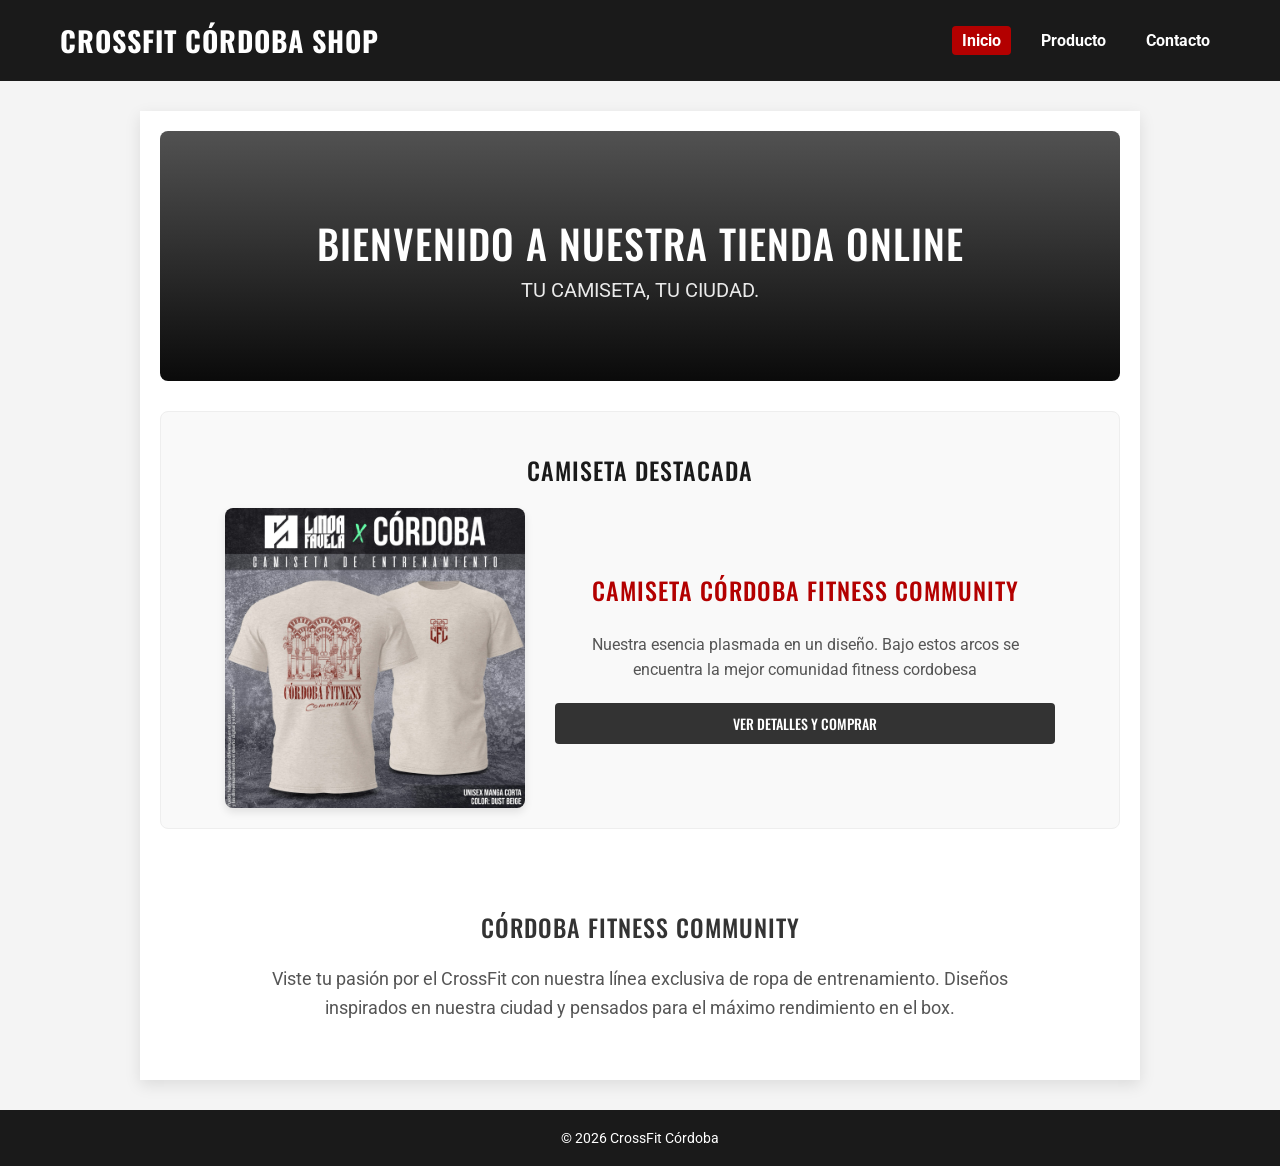
<file: index.html>
<!DOCTYPE html>
<html lang="es">
<head>
    <meta charset="UTF-8">
    <meta name="viewport" content="width=device-width, initial-scale=1.0">
    <title>Inicio - CrossFit Córdoba Shop</title>
    <link href="https://fonts.googleapis.com/css2?family=Oswald:wght@400;500;700&family=Roboto:wght@400;700&display=swap" rel="stylesheet">
    <link rel="stylesheet" href="style.css">
</head>
<body>
    <header>
        <div class="header-content">
            <h1>CrossFit Córdoba Shop</h1>
            <nav>
                <a href="index.html" class="active">Inicio</a>
                <a href="producto.html">Producto</a>
                <a href="contacto.html">Contacto</a>
            </nav>
        </div>
    </header>

    <main>
        <section class="portada-hero">
            <div class="portada-texto">
                <h2>Bienvenido a nuestra tienda online</h2>
                <p>TU CAMISETA, TU CIUDAD.</p>
            </div>
        </section>

        <section class="producto-destacado-portada">
            <h2>Camiseta Destacada</h2>
            <div class="destacado-contenedor">
                <img src="images/Camiseta_CFC.jpg" alt="Camiseta Principal CrossFit Córdoba">
                <div class="destacado-info">
                    <h3>Camiseta Córdoba Fitness Community</h3>
                    <p>Nuestra esencia plasmada en un diseño. Bajo estos arcos se encuentra la mejor comunidad fitness cordobesa</p>
                    <a href="producto.html" class="boton-tarjeta">Ver detalles y comprar</a>
                </div>
            </div>
        </section>

        <section class="intro-tienda">
            <h2>CÓRDOBA FITNESS COMMUNITY</h2>
            <p>Viste tu pasión por el CrossFit con nuestra línea exclusiva de ropa de entrenamiento. Diseños inspirados en nuestra ciudad y pensados para el máximo rendimiento en el box.</p>
        </section>
    </main>

    <footer>
        <p>&copy; 2026 CrossFit Córdoba</p>
    </footer>
</body>
</html>
</file>
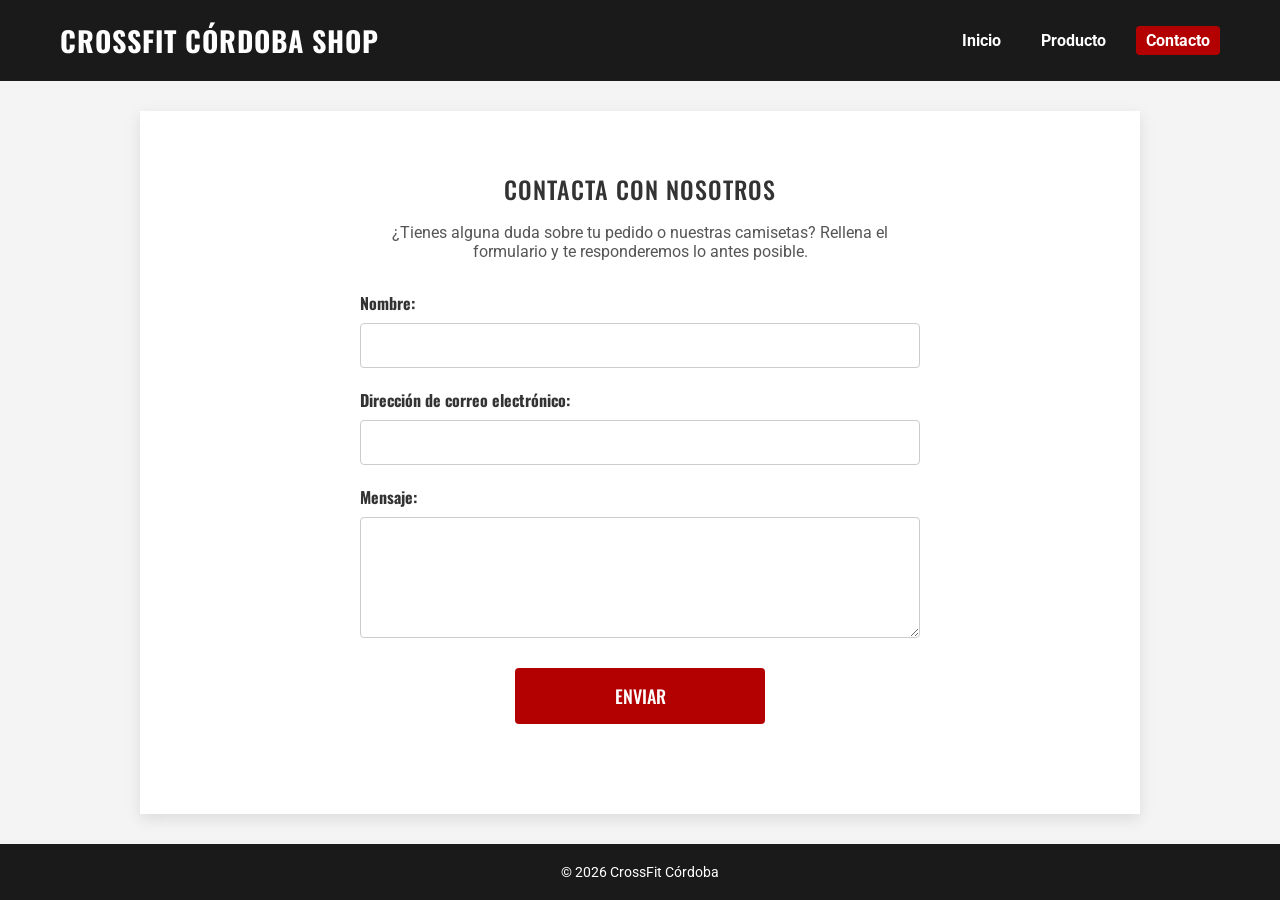
<file: contacto.html>
<!DOCTYPE html>
<html lang="es">
<head>
    <meta charset="UTF-8">
    <meta name="viewport" content="width=device-width, initial-scale=1.0">
    <title>Contacto - CrossFit Córdoba Shop</title>
    <link href="https://fonts.googleapis.com/css2?family=Oswald:wght@400;500;700&family=Roboto:wght@400;700&display=swap" rel="stylesheet">
    <link rel="stylesheet" href="style.css">
</head>
<body>
    <header>
        <div class="header-content">
            <h1>CrossFit Córdoba Shop</h1>
            <nav>
                <a href="index.html">Inicio</a>
                <a href="producto.html">Producto</a>
                <a href="contacto.html" class="active">Contacto</a>
            </nav>
        </div>
    </header>

    <main>
        <section class="formulario-contacto">
            <h2>Contacta con Nosotros</h2>
            <p>¿Tienes alguna duda sobre tu pedido o nuestras camisetas? Rellena el formulario y te responderemos lo antes posible.</p>
            
            <div id="mensaje-error" class="mensaje-error"></div>
            <div id="mensaje-exito" class="mensaje-exito"></div>

            <form id="formContacto">
                <div class="campo-formulario">
                    <label for="nombre">Nombre:</label>
                    <input type="text" id="nombre" name="nombre">
                </div>

                <div class="campo-formulario">
                    <label for="email">Dirección de correo electrónico:</label>
                    <input type="email" id="email" name="email">
                </div>

                <div class="campo-formulario">
                    <label for="mensaje">Mensaje:</label>
                    <textarea id="mensaje" name="mensaje" rows="5"></textarea>
                </div>

                <div class="contenedor-boton">
                    <button type="button" class="boton-principal" onclick="validarFormulario()">Enviar</button>
                </div>
            </form>
        </section>
    </main>

    <footer>
        <p>&copy; 2026 CrossFit Córdoba</p>
    </footer>

    <script src="script.js"></script>
</body>
</html>
</file>
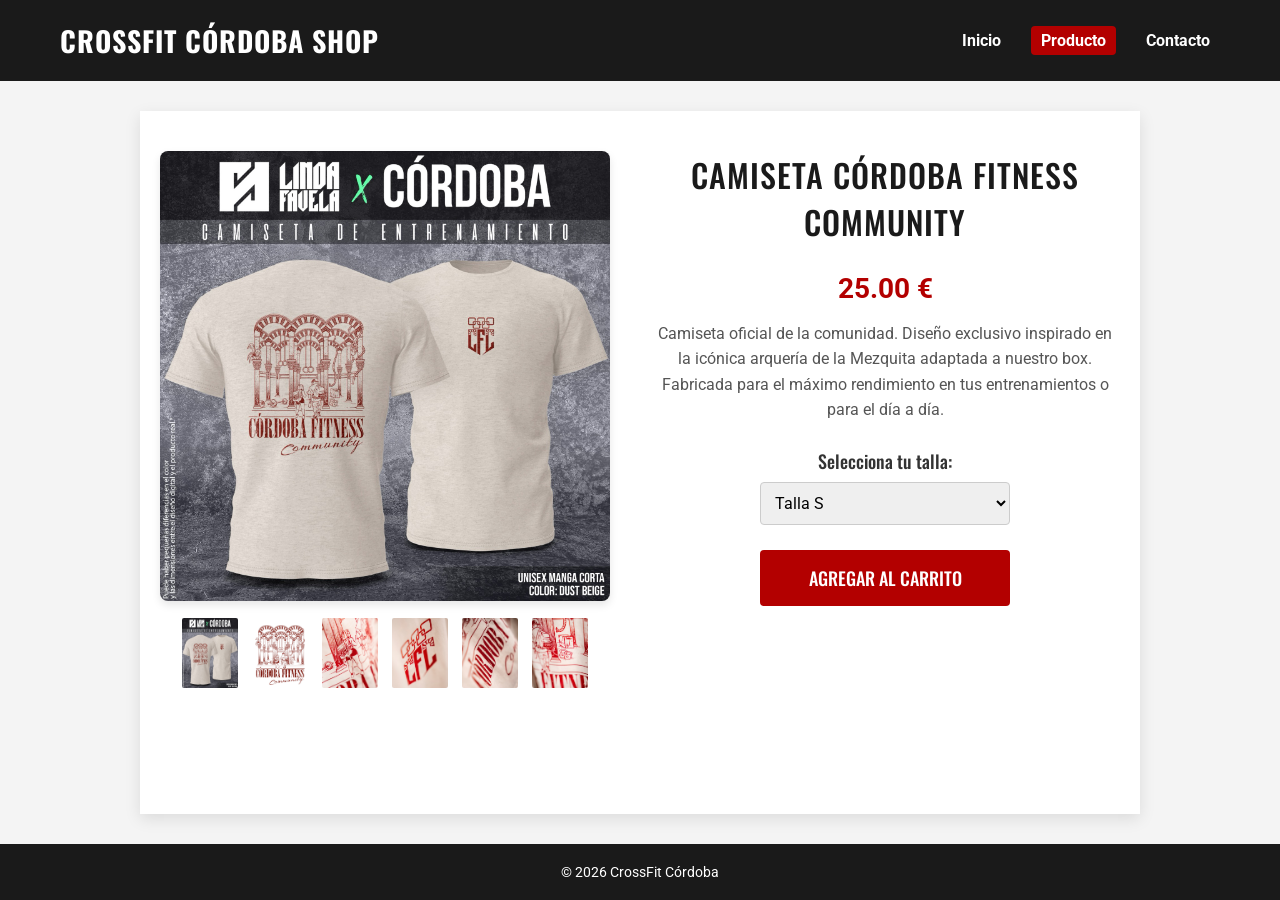
<file: producto.html>
<!DOCTYPE html>
<html lang="es">
<head>
    <meta charset="UTF-8">
    <meta name="viewport" content="width=device-width, initial-scale=1.0">
    <title>Producto - CrossFit Córdoba Shop</title>
    <link href="https://fonts.googleapis.com/css2?family=Oswald:wght@400;500;700&family=Roboto:wght@400;700&display=swap" rel="stylesheet">
    <link rel="stylesheet" href="style.css">
</head>
<body>
    <header>
        <div class="header-content">
            <h1>CrossFit Córdoba Shop</h1>
            <nav>
                <a href="index.html">Inicio</a>
                <a href="producto.html" class="active">Producto</a>
                <a href="contacto.html">Contacto</a>
            </nav>
        </div>
    </header>

    <main>
        <section class="producto-unico">
            
            <div class="galeria-producto">
                <img id="imagen-principal" src="images/Camiseta_CFC.jpg" alt="Vista principal">
                
                <div class="miniaturas">
                    <img src="images/Camiseta_CFC.jpg" alt="Vista 1" onclick="cambiarImagen(this.src)">
                    <img src="images/Camiseta_CFC_2.jpg" alt="Vista 2" onclick="cambiarImagen(this.src)">
                    <img src="images/Camiseta_CFC_3.jpg" alt="Vista 3" onclick="cambiarImagen(this.src)">
                    <img src="images/Camiseta_CFC_4.jpg" alt="Vista 4" onclick="cambiarImagen(this.src)">
                    <img src="images/Camiseta_CFC_5.jpg" alt="Vista 5" onclick="cambiarImagen(this.src)">
                    <img src="images/Camiseta_CFC_6.jpg" alt="Vista 6" onclick="cambiarImagen(this.src)">
                </div>
            </div>

            <div class="producto-info">
                <h2>Camiseta Córdoba Fitness Community</h2>
                <p class="precio">25.00 €</p>
                <p class="descripcion">
                    Camiseta oficial de la comunidad. Diseño exclusivo inspirado en la icónica arquería de la Mezquita adaptada a nuestro box. Fabricada para el máximo rendimiento en tus entrenamientos o para el día a día.
                </p>
                
                <div class="opciones-compra">
                    <label for="talla">Selecciona tu talla:</label>
                    <select id="talla" name="talla">
                        <option value="s">Talla S</option>
                        <option value="m">Talla M</option>
                        <option value="l">Talla L</option>
                        <option value="xl">Talla XL</option>
                    </select>
                </div>

                <button class="boton-principal" onclick="agregarCarrito()">Agregar al carrito</button>
                <p id="mensaje-carrito" style="color: green; margin-top: 15px; font-weight: bold;"></p>
            </div>
        </section>
    </main>

    <footer>
        <p>&copy; 2026 CrossFit Córdoba</p>
    </footer>

    <script src="script.js"></script>
</body>
</html>
</file>
<file: style.css>
/* style.css */

* {
    box-sizing: border-box;
}

body {
    font-family: 'Roboto', sans-serif;
    margin: 0;
    padding: 0;
    background-color: #f4f4f4;
    color: #333;
    display: flex;
    flex-direction: column;
    min-height: 100vh;
}

h1, h2, h3 {
    font-family: 'Oswald', sans-serif;
    text-transform: uppercase;
    letter-spacing: 1px;
    font-weight: 500;
}

header {
    background-color: #1a1a1a;
    color: #fff;
    padding: 20px 0;
    width: 100%;
}

.header-content {
    max-width: 1200px;
    margin: 0 auto;
    display: flex;
    justify-content: space-between;
    align-items: center;
    padding: 0 20px;
}

header h1 {
    margin: 0;
    font-size: 28px;
    color: #fff;
    font-weight: 700;
}

nav {
    display: flex;
    gap: 20px;
}

nav a {
    color: #fff;
    text-decoration: none;
    font-weight: bold;
    font-size: 16px;
    padding: 5px 10px;
    border-radius: 4px;
}

nav a:hover, nav a.active {
    background-color: #b30000;
    color: white;
}

main {
    flex: 1;
    max-width: 1000px;
    margin: 30px auto;
    padding: 20px;
    background-color: #fff;
    box-shadow: 0 5px 15px rgba(0,0,0,0.1);
    width: 100%;
}

.portada-hero {
    height: 250px;
    background-color: #333;
    background-image: linear-gradient(to top, rgba(0, 0, 0, 0.8), rgba(204, 204, 204, 0.2));
    background-size: cover;
    background-position: center;
    border-radius: 8px;
    margin-bottom: 30px;
    display: flex;
    align-items: center;
    justify-content: center;
    color: white;
}

.portada-texto {
    text-align: center;
    max-width: 80%;
}

.portada-texto h2 {
    font-size: 40px;
    margin-bottom: 0;
    font-weight: 500;
    color: white;
}

.portada-texto p {
    font-family: 'Roboto', sans-serif;
    font-size: 20px;
    margin-top: 5px;
    margin-bottom: 30px;
    color: rgba(255, 255, 255, 0.9);
}

.producto-destacado-portada {
    margin-bottom: 40px;
    padding: 20px;
    background-color: #f9f9f9;
    border-radius: 8px;
    border: 1px solid #eee;
}

.producto-destacado-portada h2 {
    text-align: center;
    margin-bottom: 20px;
    color: #1a1a1a;
}

.destacado-contenedor {
    display: flex;
    flex-wrap: wrap;
    gap: 30px;
    align-items: center;
    justify-content: center;
}

.destacado-contenedor img {
    max-width: 300px;
    height: auto;
    border-radius: 8px;
    box-shadow: 0 4px 8px rgba(0,0,0,0.1);
}

.destacado-info {
    flex: 1;
    min-width: 300px;
    max-width: 500px;
    text-align: center;
}

.destacado-info h3 {
    font-size: 24px;
    margin-top: 0;
    color: #b30000;
}

.destacado-info p {
    font-size: 16px;
    line-height: 1.6;
    color: #555;
    margin-bottom: 20px;
}

.destacado-info .boton-tarjeta {
    width: auto;
    max-width: none;
}

.intro-tienda {
    text-align: center;
    padding: 20px;
    max-width: 800px;
    margin: 0 auto;
}

.intro-tienda p {
    font-size: 18px;
    line-height: 1.6;
    color: #555;
}

.producto-unico {
    display: flex;
    flex-wrap: wrap;
    gap: 40px;
    padding: 20px 0;
    justify-content: center;
}

.galeria-producto {
    flex: 1;
    min-width: 300px;
    max-width: 450px;
    margin: 0 auto;
    display: flex;
    flex-direction: column;
    gap: 15px;
}

#imagen-principal {
    width: 100%;
    height: auto;
    border-radius: 8px;
    box-shadow: 0 4px 8px rgba(0,0,0,0.1);
}

.miniaturas {
    display: flex;
    flex-wrap: wrap;
    gap: 10px;
    justify-content: center;
}

.miniaturas img {
    width: 60px;
    height: auto;
    border-radius: 4px;
    cursor: pointer;
    border: 2px solid transparent;
    transition: border-color 0.2s;
}

.miniaturas img:hover {
    border-color: #b30000;
}

.producto-info {
    flex: 1;
    min-width: 300px;
    text-align: center;
}

.producto-info h2 {
    font-size: 32px;
    margin-top: 0;
    color: #1a1a1a;
}

.producto-info .precio {
    font-size: 28px;
    color: #b30000;
    font-weight: bold;
    margin: 15px 0;
}

.producto-info .descripcion {
    font-size: 16px;
    line-height: 1.6;
    color: #555;
    margin-bottom: 20px;
}

.opciones-compra {
    margin: 25px 0;
}

.opciones-compra label {
    font-family: 'Oswald', sans-serif;
    font-weight: 500;
    font-size: 18px;
    display: block;
    margin-bottom: 8px;
}

.opciones-compra select {
    padding: 10px;
    font-size: 16px;
    font-family: 'Roboto', sans-serif;
    border-radius: 4px;
    border: 1px solid #ccc;
    width: 100%;
    max-width: 250px;
    margin: 0 auto;
    display: block;
}

.boton-principal, .boton-tarjeta {
    display: block;
    margin: 0 auto;
    font-family: 'Oswald', sans-serif;
    font-weight: 500;
    text-transform: uppercase;
    text-decoration: none;
    border-radius: 4px;
    cursor: pointer;
    transition: background-color 0.2s;
    border: none;
    background-color: #b30000;
    color: white;
    padding: 15px 30px;
    font-size: 18px;
    text-align: center;
}

.boton-principal {
    width: 100%;
    max-width: 250px;
}

.boton-tarjeta {
    background-color: #333;
    color: white;
    padding: 10px 20px;
    font-size: 14px;
    margin-top: 15px;
}

.boton-principal:hover {
    background-color: #800000;
}

.boton-tarjeta:hover {
    background-color: #1a1a1a;
}

.formulario-contacto {
    max-width: 600px;
    margin: 0 auto;
    padding: 20px;
}

.formulario-contacto h2 {
    text-align: center;
    margin-bottom: 10px;
}

.formulario-contacto p {
    text-align: center;
    color: #555;
    margin-bottom: 30px;
}

.campo-formulario {
    margin-bottom: 20px;
    text-align: left;
}

.campo-formulario label {
    font-weight: bold;
    display: block;
    margin-bottom: 8px;
    font-family: 'Oswald', sans-serif;
    font-size: 16px;
}

.campo-formulario input, 
.campo-formulario textarea {
    width: 100%;
    display: block;
    padding: 12px;
    border: 1px solid #ccc;
    border-radius: 4px;
    font-family: 'Roboto', sans-serif;
    font-size: 16px;
    box-sizing: border-box;
}

.campo-formulario textarea {
    resize: vertical;
}

.contenedor-boton {
    text-align: center;
    margin-top: 30px;
}

.mensaje-error {
    color: #b30000;
    font-weight: bold;
    margin-bottom: 15px;
    text-align: center;
}

.mensaje-exito {
    color: green;
    font-weight: bold;
    margin-bottom: 15px;
    text-align: center;
}

footer {
    text-align: center;
    padding: 20px;
    background-color: #1a1a1a;
    color: white;
    margin-top: auto;
    width: 100%;
}

footer p {
    margin: 0;
    font-size: 14px;
}

/* --- DISEÑO RESPONSIVE --- */

@media (max-width: 768px) {
    .header-content {
        flex-direction: column;
        text-align: center;
    }

    nav {
        margin-top: 15px;
        flex-wrap: wrap;
        justify-content: center;
    }

    .portada-texto h2 {
        font-size: 28px;
    }

    .portada-texto p {
        font-size: 16px;
    }

    .destacado-contenedor {
        flex-direction: column;
    }

    .producto-unico {
        flex-direction: column;
        gap: 20px;
    }

    .galeria-producto {
        min-width: 100%;
    }

    .producto-info h2 {
        font-size: 24px;
    }
}
</file>
